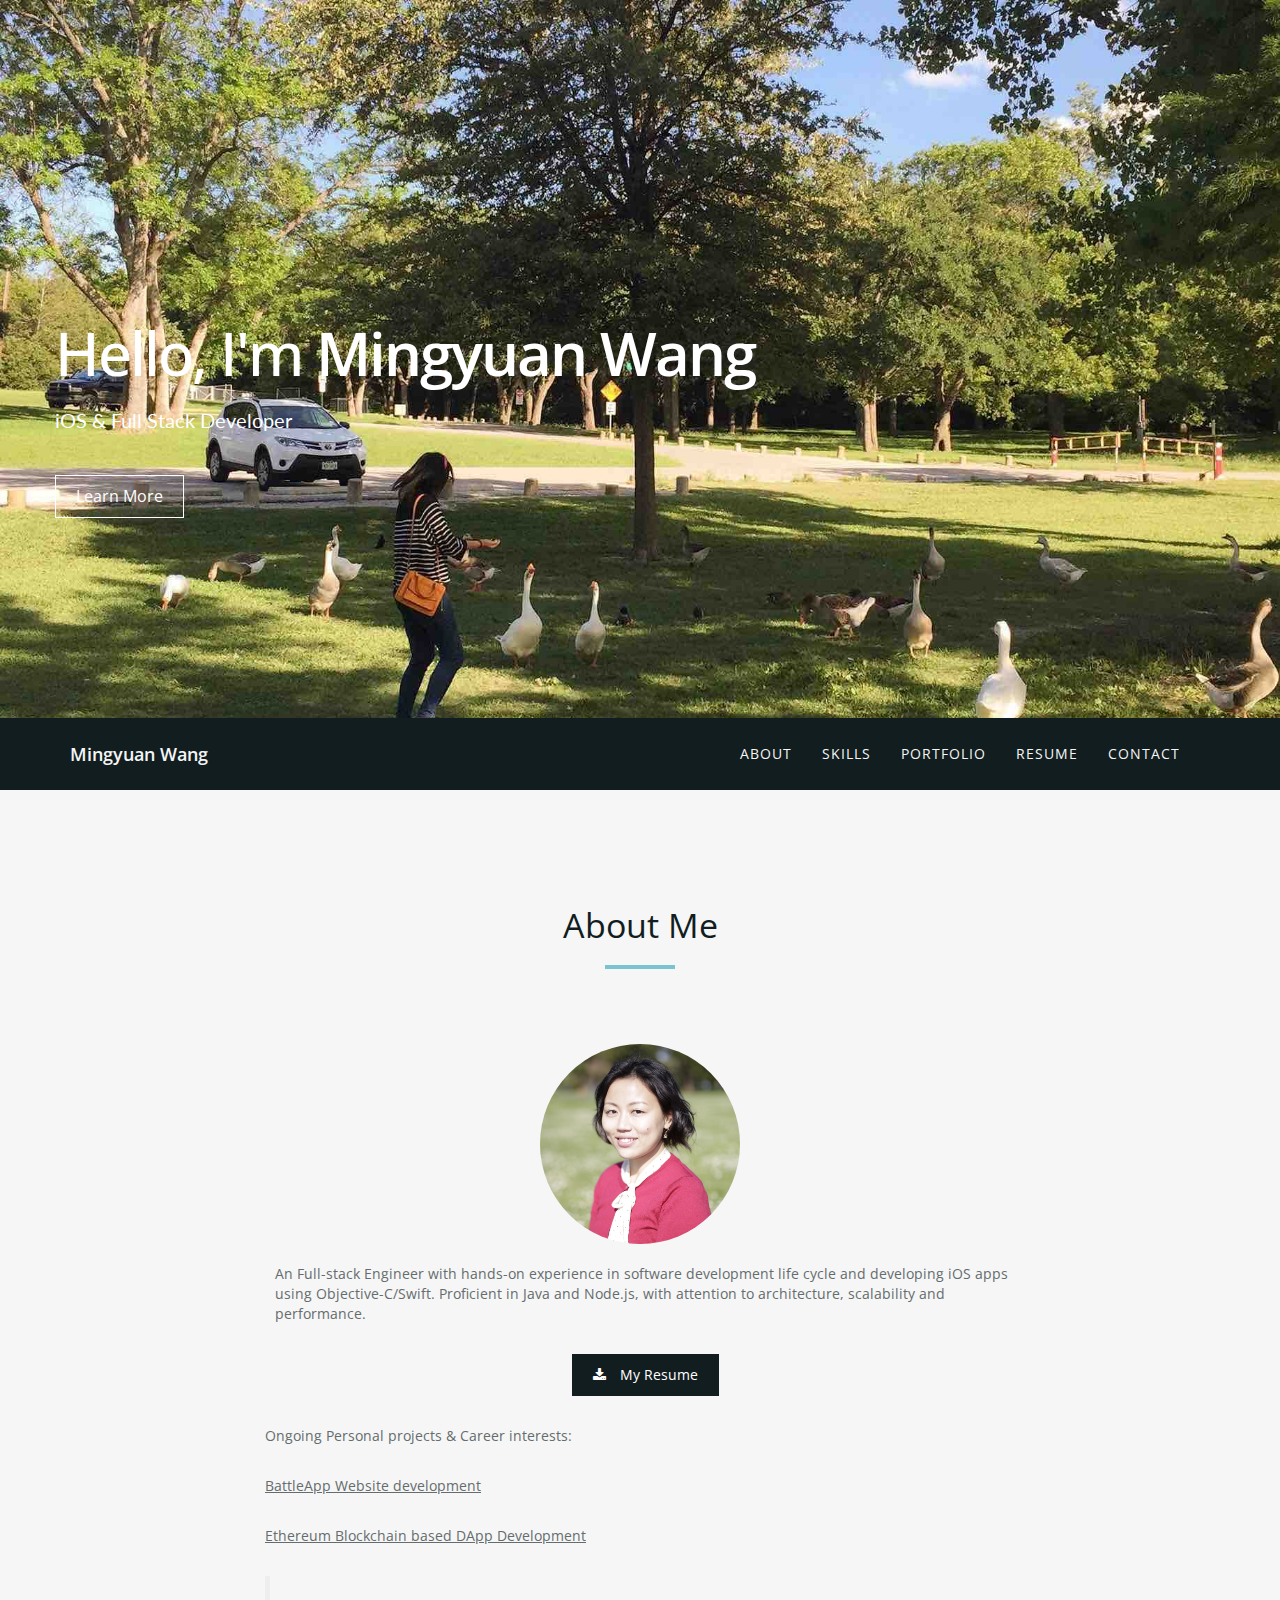
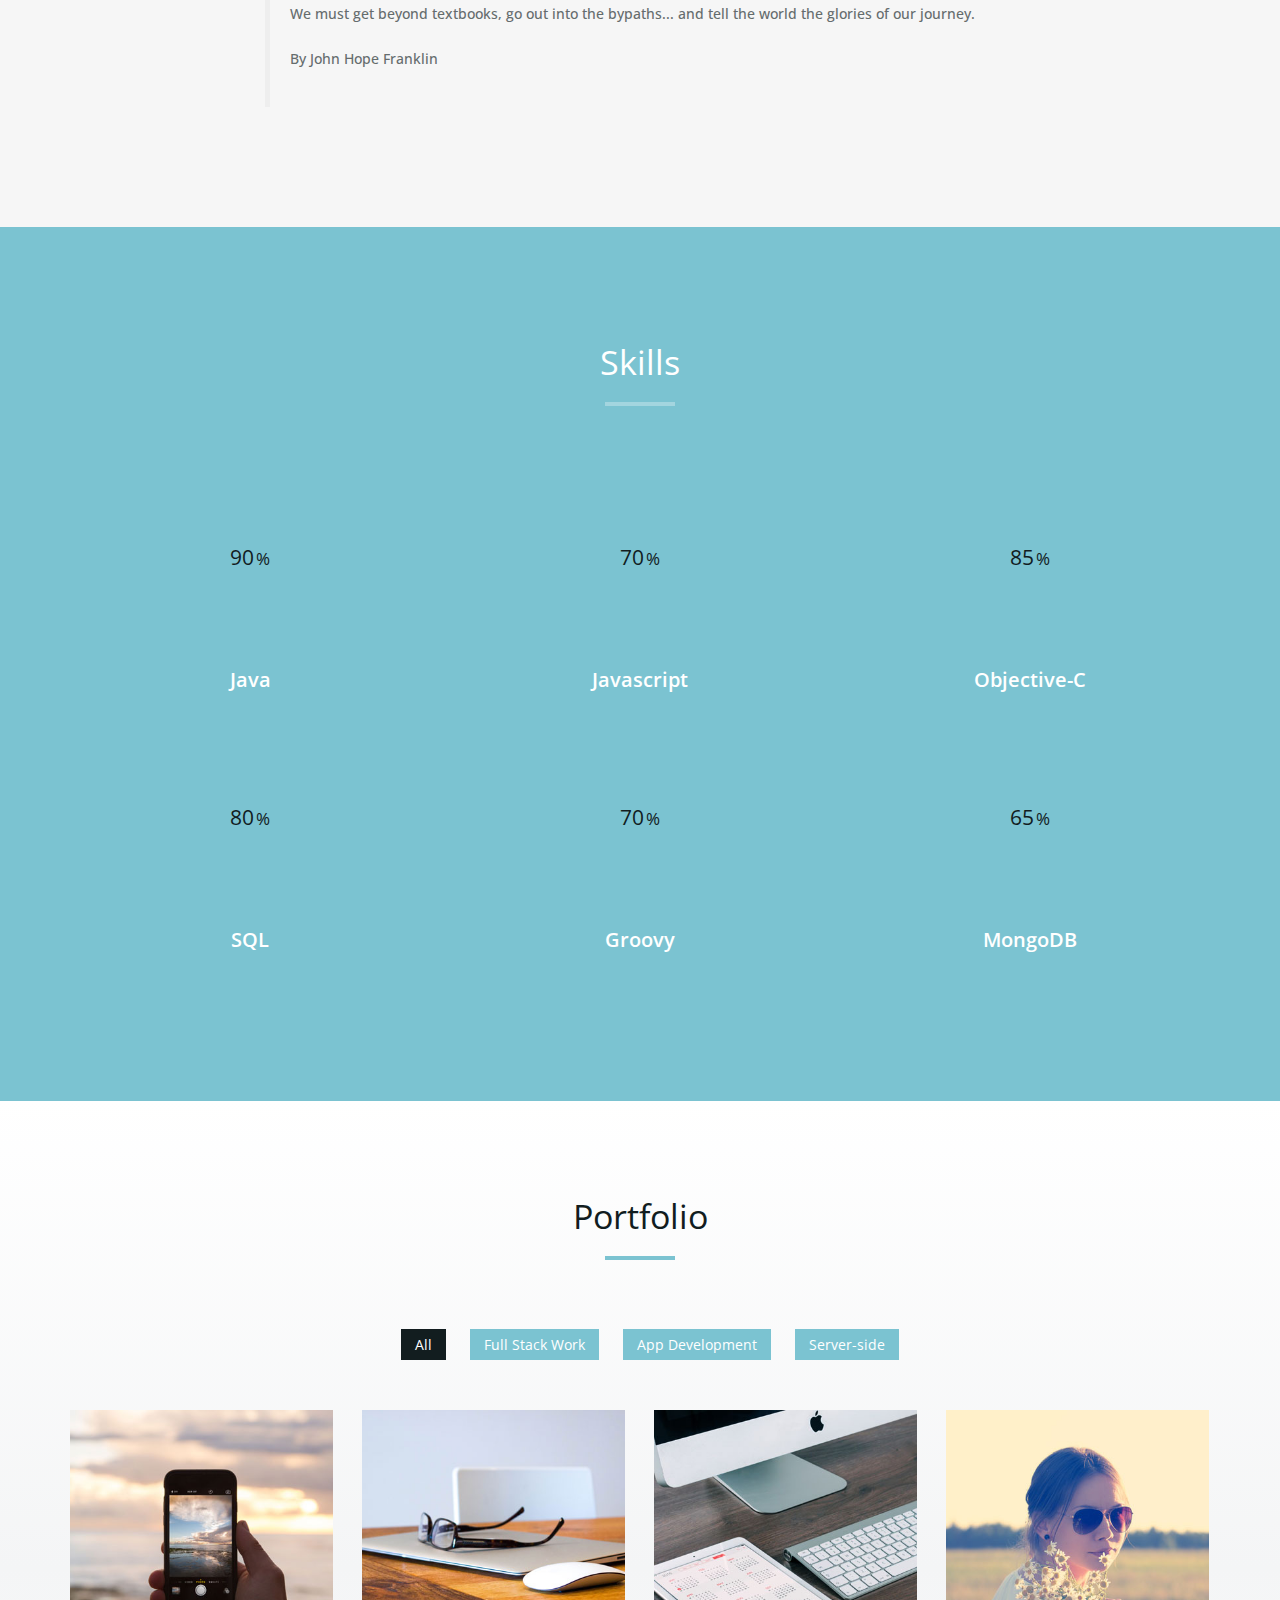
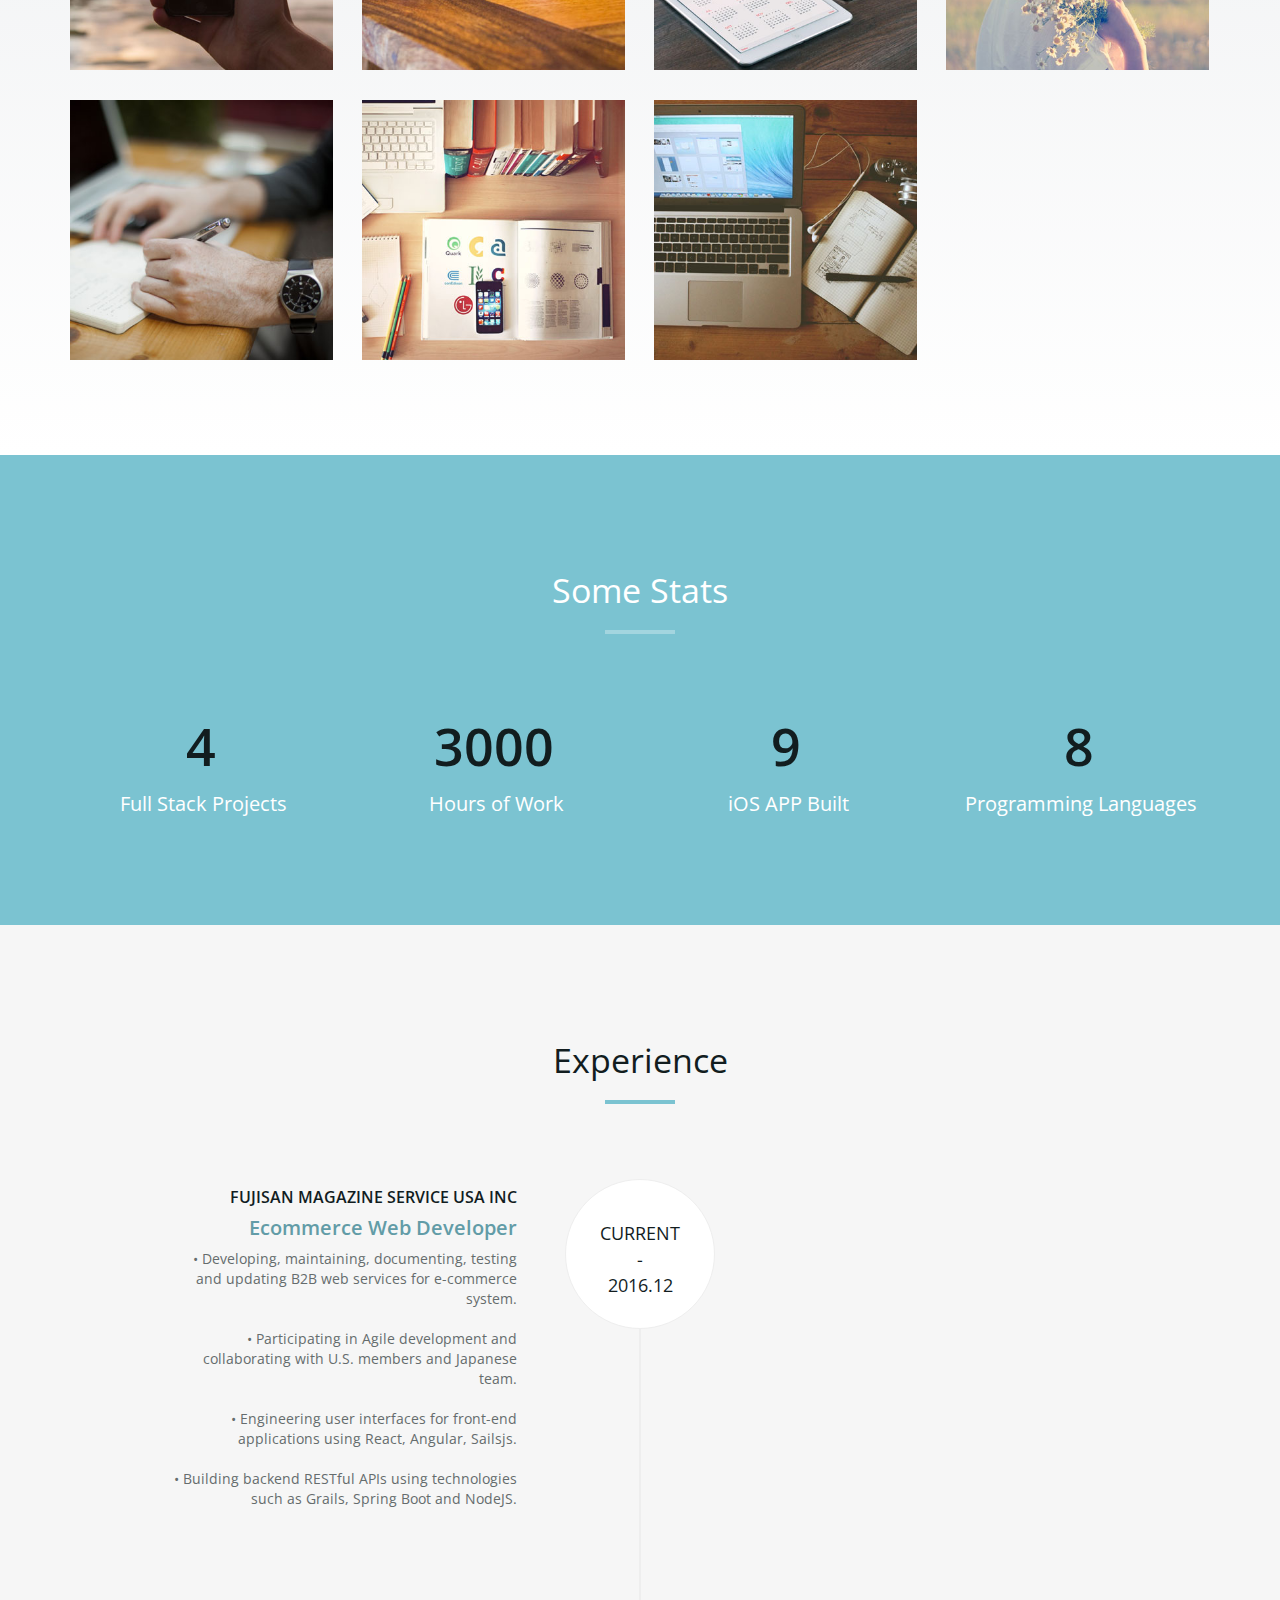
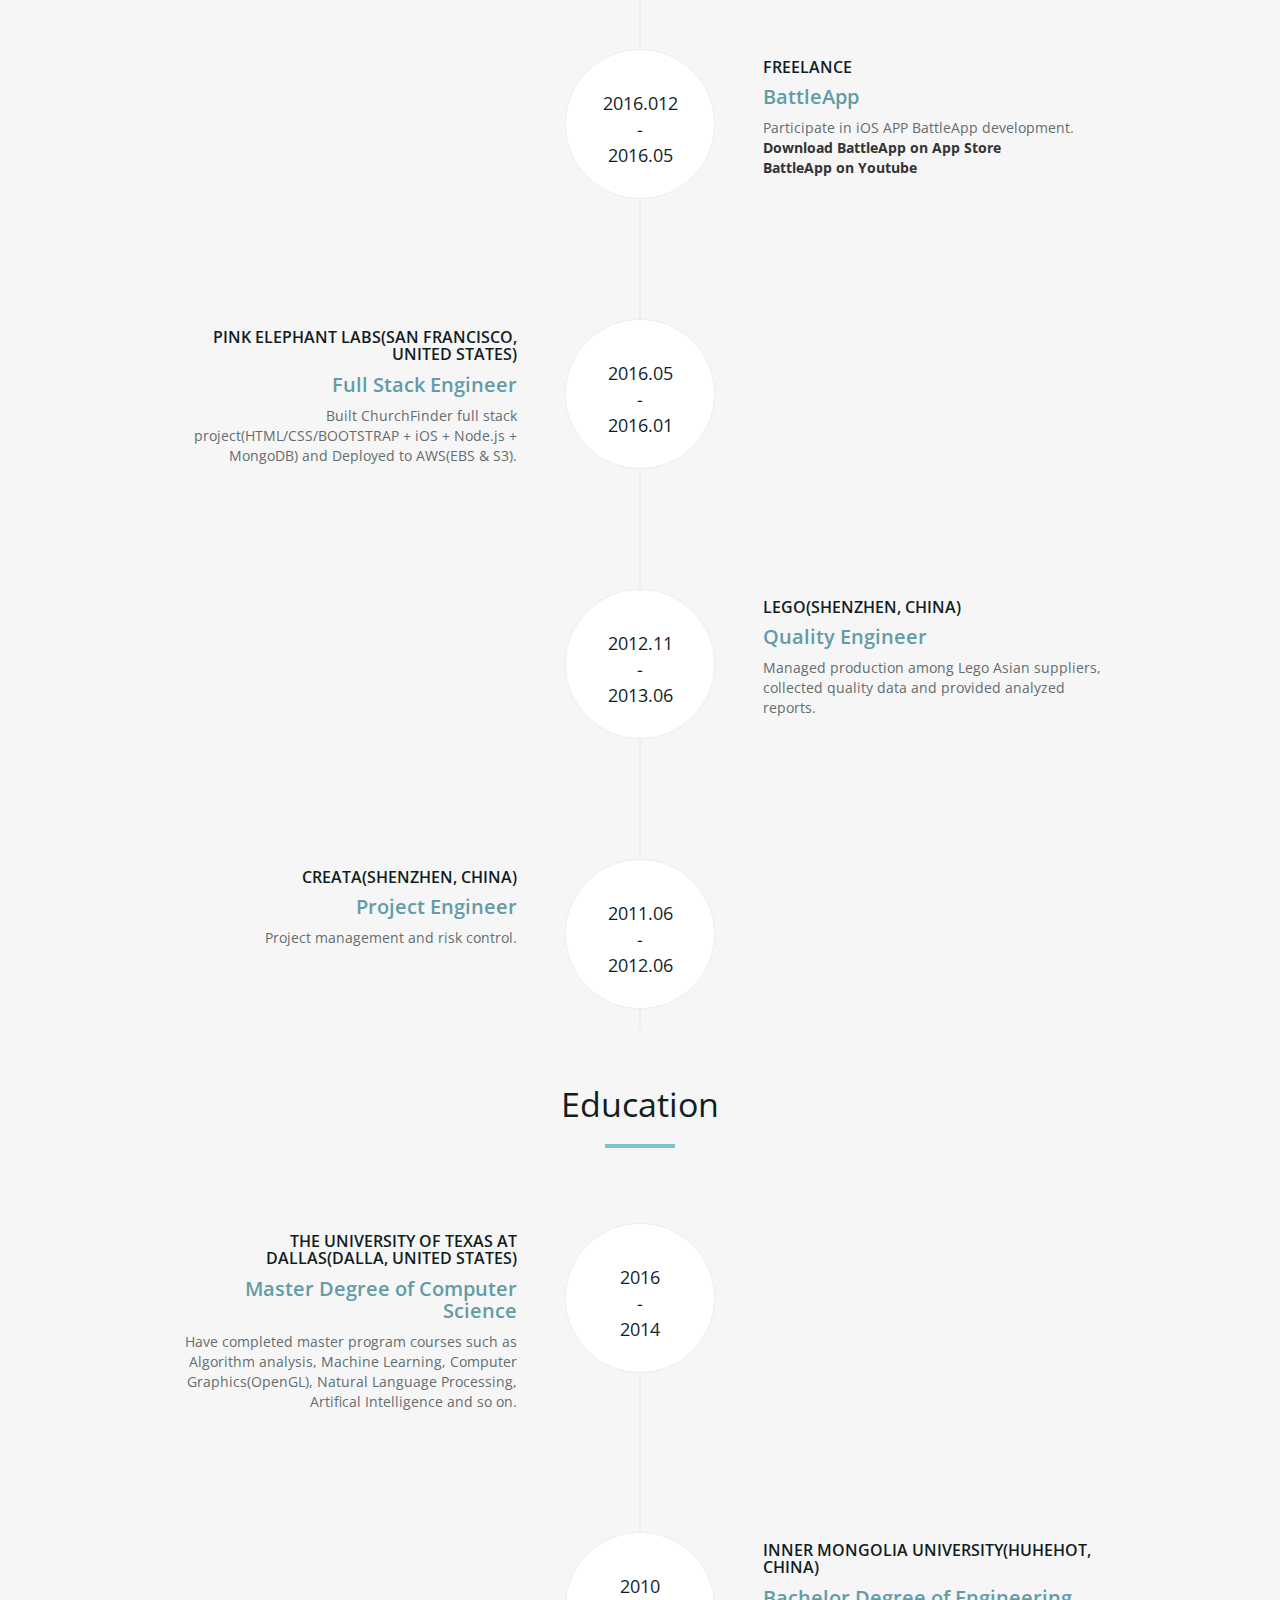
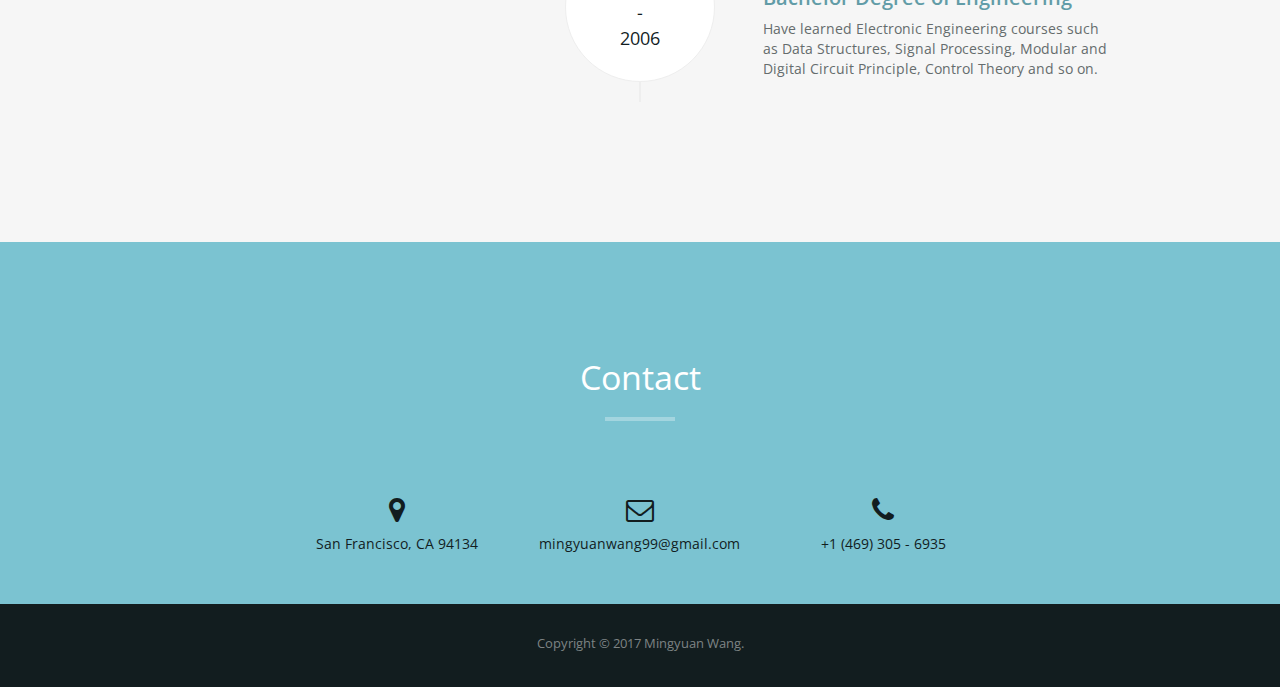
<file: index.html>
<!DOCTYPE html>
<html lang="en">
<head>
<meta charset="utf-8">
<meta name="viewport" content="width=device-width, initial-scale=1">
<title>Mingyuan - iOS & Full Stack Developer</title>
<meta name="description" content="Mingyuan's Portfolio">
<meta name="author" content="Mingyuan">

<!--======== Favicons ========================================== -->
<link rel="shortcut icon" href="img/favicon.ico" type="image/x-icon">
<link rel="apple-touch-icon" href="img/apple-touch-icon.png">
<link rel="apple-touch-icon" sizes="72x72" href="img/apple-touch-icon-72x72.png">
<link rel="apple-touch-icon" sizes="114x114" href="img/apple-touch-icon-114x114.png">

<!-- Bootstrap -->
<link rel="stylesheet" type="text/css"  href="css/bootstrap.css">
<link rel="stylesheet" type="text/css" href="fonts/font-awesome/css/font-awesome.css">

<!-- Stylesheet
    ================================================== -->
<link rel="stylesheet" type="text/css"  href="css/style.css">
<link rel="stylesheet" type="text/css" href="css/prettyPhoto.css">
<link href='http://fonts.googleapis.com/css?family=Lato:400,700,900,300' rel='stylesheet' type='text/css'>
<link href='http://fonts.googleapis.com/css?family=Open+Sans:400,700,800,600,300' rel='stylesheet' type='text/css'>

<!-- HTML5 shim and Respond.js for IE8 support of HTML5 elements and media queries -->
<!-- WARNING: Respond.js doesn't work if you view the page via file:// -->
<!--[if lt IE 9]>
      <script src="https://oss.maxcdn.com/html5shiv/3.7.2/html5shiv.min.js"></script>
      <script src="https://oss.maxcdn.com/respond/1.4.2/respond.min.js"></script>
    <![endif]-->
</head>
<body id="page-top" data-spy="scroll" data-target=".navbar-fixed-top">

<!-- Header -->
<header id="header">
  <div class="intro">
    <div class="container">
      <div class="row">
        <div class="intro-text">
          <h1>Hello, I'm <span class="name">Mingyuan Wang</span></h1>
          <p>iOS & Full Stack Developer</p>
          <a href="#about" class="btn btn-default btn-lg page-scroll">Learn More</a> </div>
      </div>
    </div>
  </div>
</header>
<!-- Navigation -->
<div id="nav">
  <nav class="navbar navbar-custom">
    <div class="container">
      <div class="navbar-header">
        <button type="button" class="navbar-toggle" data-toggle="collapse" data-target=".navbar-main-collapse"> <i class="fa fa-bars"></i> </button>
        <a class="navbar-brand page-scroll" href="#page-top">Mingyuan Wang</a> </div>

      <!-- Collect the nav links, forms, and other content for toggling -->
      <div class="collapse navbar-collapse navbar-right navbar-main-collapse">
        <ul class="nav navbar-nav">
          <!-- Hidden li included to remove active class from about link when scrolled up past about section -->
          <li class="hidden"> <a href="#page-top"></a> </li>
          <li> <a class="page-scroll" href="#about">About</a> </li>
          <li> <a class="page-scroll" href="#skills">Skills</a> </li>
          <li> <a class="page-scroll" href="#portfolio">Portfolio</a> </li>
          <li> <a class="page-scroll" href="#resume">Resume</a> </li>
          <li> <a class="page-scroll" href="#contact">Contact</a> </li>
        </ul>
      </div>
    </div>
  </nav>
</div>
<!-- About Section -->
<div id="about">
  <div class="container">
    <div class="section-title text-center center">
      <h2>About Me</h2>
      <hr>
    </div>
    <div class="row">
      <div class="col-md-12 text-center"><img src="img/about.jpg" class="img-responsive"></div>
      <div class="col-md-8 col-md-offset-2">
        <div class="about-text">
          <p>An Full-stack Engineer with hands-on experience in software development life cycle and developing iOS apps using Objective-C/Swift. Proficient in Java and Node.js, with attention to architecture, scalability and performance.</p>
          <p class="text-center"><a class="btn btn-primary" href="https://drive.google.com/open?id=0ByMuVuYF4-NAeTRWRHB1cnNKWk0"><i class="fa fa-download"></i> My Resume</a></p>
        </div>
        <div>
          <p>Ongoing Personal projects & Career interests:</p>
          <p><u>BattleApp Website development</u></p>
          <p><u>Ethereum Blockchain based DApp Development</u></p>
        </div>
        <div>
          <blockquote class="blockquote">
            <p class="h5">We must get beyond textbooks, go out into the bypaths... and tell the world the glories of our journey. </p><p class="h5">By John Hope Franklin</p>
          </blockquote>
        </div>
      </div>
    </div>
  </div>
</div>
<!-- Skills Section -->
<div id="skills" class="text-center">
  <div class="container">
    <div class="section-title center">
      <h2>Skills</h2>
      <hr>
    </div>
    <div class="row">
      <div class="col-md-4 col-sm-6 skill"> <span class="chart" data-percent="90"> <span class="percent">90</span> </span>
        <h4>Java</h4>
      </div>
      <div class="col-md-4 col-sm-6 skill"> <span class="chart" data-percent="80"> <span class="percent">70</span> </span>
        <h4>Javascript</h4>
      </div>
      <div class="col-md-4 col-sm-6 skill"> <span class="chart" data-percent="85"> <span class="percent">85</span> </span>
        <h4>Objective-C</h4>
      </div>
      <div class="col-md-4 col-sm-6 skill"> <span class="chart" data-percent="80"> <span class="percent">80</span> </span>
        <h4>SQL</h4>
      </div>
      <div class="col-md-4 col-sm-6 skill"> <span class="chart" data-percent="70"> <span class="percent">70</span> </span>
        <h4>Groovy</h4>
      </div>
      <div class="col-md-4 col-sm-6 skill"> <span class="chart" data-percent="65"> <span class="percent">65</span> </span>
        <h4>MongoDB</h4>
      </div>
    </div>
  </div>
</div>
<!-- Portfolio Section -->
<div id="portfolio">
  <div class="container">
    <div class="section-title text-center center">
      <h2>Portfolio</h2>
      <hr>
    </div>
    <div class="categories">
      <ul class="cat">
        <li>
          <ol class="type">
            <li><a href="#" data-filter="*" class="active">All</a></li>
            <li><a href="#" data-filter=".full">Full Stack Work</a></li>
            <li><a href="#" data-filter=".app">App Development</a></li>
            <li><a href="#" data-filter=".server">Server-side</a></li>
          </ol>
        </li>
      </ul>
      <div class="clearfix"></div>
    </div>
    <div class="row">
      <div class="portfolio-items">
        <div class="col-sm-6 col-md-3 col-lg-3 full">
          <div class="portfolio-item">
            <div class="hover-bg"> <a href="projects/MeetCMB.html" title="MeetCMB">
              <div class="hover-text">
                <h4>Meet CMB team</h4>
                <small>App Development, Full Stack Work</small> </div>
              <img src="img/portfolio/01-small.jpg" class="img-responsive" alt="ChurchFinder & ChurchServer"> </a> </div>
          </div>
        </div>
        <div class="col-sm-6 col-md-3 col-lg-3 app">
          <div class="portfolio-item">
            <div class="hover-bg"> <a href="img/portfolio/02-large.jpg" title="Project description">
              <div class="hover-text">
                <h4>PhotoBombers</h4>
                <small>App Development</small> </div>
              <img src="img/portfolio/02-small.jpg" class="img-responsive" alt="PhotoBombers"> </a> </div>
          </div>
        </div>
        <div class="col-sm-6 col-md-3 col-lg-3 full">
          <div class="portfolio-item">
            <div class="hover-bg"> <a href="img/portfolio/03-large.jpg" title="Project description">
              <div class="hover-text">
                <h4>SearchWord</h4>
                <small>Full Stack Work</small> </div>
              <img src="img/portfolio/03-small.jpg" class="img-responsive" alt="SearchWord"> </a> </div>
          </div>
        </div>
        <div class="col-sm-6 col-md-3 col-lg-3 full">
          <div class="portfolio-item">
            <div class="hover-bg"> <a href="img/portfolio/04-large.jpg" title="Project description">
              <div class="hover-text">
                <h4>BattleApp</h4>
                <small>iOS APP BattleApp</small>
              </div>
              <img src="img/portfolio/04-small.jpg" class="img-responsive" alt="MillerMeteor"> </a> </div>
          </div>
        </div>
        <div class="col-sm-6 col-md-3 col-lg-3 app">
          <div class="portfolio-item">
            <div class="hover-bg">
              <a href="img/portfolio/05-large.jpg" title="Project description">
              <div class="hover-text">
                <h4>MyLocations</h4>
                <small>App Development</small> </div>
              <img src="img/portfolio/05-small.jpg" class="img-responsive" alt="MyLocations"> </a> </div>
          </div>
        </div>
        <div class="col-sm-6 col-md-3 col-lg-3 full">
          <div class="portfolio-item">
            <div class="hover-bg"> <a href="img/portfolio/06-large.jpg" title="Project description">
              <div class="hover-text">
                <h4>UTDLibrary</h4>
                <small>Full Stack Work</small> </div>
              <img src="img/portfolio/06-small.jpg" class="img-responsive" alt="Project Title"> </a> </div>
          </div>
        </div>
        <div class="col-sm-6 col-md-3 col-lg-3 server">
          <div class="portfolio-item">
            <div class="hover-bg"> <a href="img/portfolio/08-large.jpg" title="Project description">
              <div class="hover-text">
                <h4>EventPhotography</h4>
                <small>Server-side</small> </div>
              <img src="img/portfolio/08-small.jpg" class="img-responsive" alt="EventPhotography"> </a> </div>
          </div>
        </div>
      </div>
    </div>
  </div>
</div>
<!-- Achievements Section -->
<div id="achievements" class="text-center">
  <div class="container">
    <div class="section-title center">
      <h2>Some Stats</h2>
      <hr>
    </div>
    <div class="row">
      <div class="col-md-3 col-sm-3 wow fadeInDown" data-wow-delay="200ms">
        <div class="achievement-box"> <span class="count">4</span>
          <h4>Full Stack Projects</h4>
        </div>
      </div>
      <div class="col-md-3 col-sm-3 wow fadeInDown" data-wow-delay="400ms">
        <div class="achievement-box"> <span class="count">3000</span>
          <h4>Hours of Work</h4>
        </div>
      </div>
      <div class="col-md-3 col-sm-3 wow fadeInDown" data-wow-delay="600ms">
        <div class="achievement-box"> <span class="count">9</span>
          <h4>iOS APP Built</h4>
        </div>
      </div>
      <div class="col-md-3 col-sm-3 wow fadeInDown" data-wow-delay="800ms">
        <div class="achievement-box"> <span class="count">8</span>
          <h4>Programming Languages</h4>
        </div>
      </div>
    </div>
  </div>
</div>
<!-- Resume Section -->
<div id="resume" class="text-center">
  <div class="container">
    <div class="section-title center">
      <h2>Experience</h2>
      <hr>
    </div>
    <div class="row">
      <div class="col-lg-12">
        <ul class="timeline">
          <li>
            <div class="timeline-image">
              <h4>Current <br>
                - <br>
                2016.12 </h4>
            </div>
            <div class="timeline-panel">
              <div class="timeline-heading">
                <h4>Fujisan Magazine Service USA Inc</h4>
                <h4 class="subheading">Ecommerce Web Developer</h4>
              </div>
              <div class="timeline-body">
                <p>• Developing, maintaining, documenting, testing and updating B2B web services for e-commerce system.</p><br/>
                <p>• Participating in Agile development and collaborating with U.S. members and Japanese team.</p><br/>
                <p>• Engineering user interfaces for front-end applications using React, Angular, Sailsjs.</p><br/>
                <p>• Building backend RESTful APIs using technologies such as Grails, Spring Boot and NodeJS.</p><br/>
              </div>
            </div>
          </li>
          <li class="timeline-inverted">
            <div class="timeline-image">
              <h4>2016.012 <br>
                - <br>
                2016.05 </h4>
            </div>
            <div class="timeline-panel">
              <div class="timeline-heading">
                <h4>Freelance</h4>
                <h4 class="subheading">BattleApp</h4>
              </div>
              <div class="timeline-body">
                <p>Participate in iOS APP BattleApp development.</p>

                <strong><a href=https://itunes.apple.com/us/app/battle-app/id1116510326?mt=8>Download BattleApp on App Store</a></strong><br/>
                <strong><a href=https://www.youtube.com/watch?v=LYPjHQcHFDA>BattleApp on Youtube</a></strong><br/>
              </div>
            </div>
          </li>
          <li>
            <div class="timeline-image">
              <h4>2016.05 <br>
                - <br>
                2016.01 </h4>
            </div>
            <div class="timeline-panel">
              <div class="timeline-heading">
                <h4>Pink Elephant Labs(San Francisco, United States)</h4>
                <h4 class="subheading">Full Stack Engineer</h4>
              </div>
              <div class="timeline-body">
                <p>Built ChurchFinder full stack project(HTML/CSS/BOOTSTRAP + iOS + Node.js + MongoDB) and Deployed to AWS(EBS & S3).</p>
              </div>
            </div>
          </li>
          <li class="timeline-inverted">
            <div class="timeline-image">
              <h4>2012.11 <br>
                - <br>
                2013.06 </h4>
            </div>
            <div class="timeline-panel">
              <div class="timeline-heading">
                <h4>Lego(Shenzhen, China)</h4>
                <h4 class="subheading">Quality Engineer</h4>
              </div>
              <div class="timeline-body">
                <p>Managed production among Lego Asian suppliers, collected quality data and provided analyzed reports.</p>
              </div>
            </div>
          </li>
          <li>
            <div class="timeline-image">
              <h4>2011.06 <br>
                - <br>
                2012.06 </h4>
            </div>
            <div class="timeline-panel">
              <div class="timeline-heading">
                <h4>Creata(Shenzhen, China)</h4>
                <h4 class="subheading">Project Engineer</h4>
              </div>
              <div class="timeline-body">
                <p>Project management and risk control.</p>
              </div>
            </div>
          </li>
        </ul>
      </div>
    </div>
  </div>
  <div class="container">
    <div class="section-title center">
      <h2>Education</h2>
      <hr>
    </div>
    <div class="row">
      <div class="col-lg-12">
        <ul class="timeline">
          <!-- Education Section-->
          <li>
            <div class="timeline-image">
              <h4>2016 <br>
                - <br>
                2014 </h4>
            </div>
            <div class="timeline-panel">
              <div class="timeline-heading">
                <h4>The University Of Texas at Dallas(Dalla, United States)</h4>
                <h4 class="subheading">Master Degree of Computer Science</h4>
              </div>
              <div class="timeline-body">
                <p>Have completed master program courses such as Algorithm analysis, Machine Learning, Computer Graphics(OpenGL), Natural Language Processing, Artifical Intelligence and so on.</p>
              </div>
            </div>
          </li>
          <li class="timeline-inverted">
            <div class="timeline-image">
              <h4>2010 <br>
                - <br>
                2006 </h4>
            </div>
            <div class="timeline-panel">
              <div class="timeline-heading">
                <h4>Inner Mongolia University(Huhehot, China)</h4>
                <h4 class="subheading">Bachelor Degree of Engineering</h4>
              </div>
              <div class="timeline-body">
                <p>Have learned Electronic Engineering courses such as Data Structures, Signal Processing, Modular and Digital Circuit Principle, Control Theory and so on.</p>
              </div>
            </div>
          </li>
        </ul>
      </div>
    </div>
  </div>
</div>

<!-- Contact Section -->
<div id="contact" class="text-center">
  <div class="container">
    <div class="section-title center">
      <h2>Contact</h2>
      <hr>
    </div>
    <div class="col-md-8 col-md-offset-2">
      <div class="col-md-4"> <i class="fa fa-map-marker fa-2x"></i>
        <p>San Francisco, CA 94134</p>
      </div>
      <div class="col-md-4"> <i class="fa fa-envelope-o fa-2x"></i>
        <p>mingyuanwang99@gmail.com</p>
      </div>
      <div class="col-md-4"> <i class="fa fa-phone fa-2x"></i>
        <p> +1 (469) 305 - 6935</p>
      </div>
    </div>
  </div>
</div>
<div id="footer">
  <div class="container text-center">
    <div class="fnav">
      <p>Copyright &copy; 2017 Mingyuan Wang.</p>
    </div>
  </div>
</div>
<script type="text/javascript" src="js/jquery.1.11.1.js"></script>
<script type="text/javascript" src="js/bootstrap.js"></script>
<script type="text/javascript" src="js/SmoothScroll.js"></script>
<script type="text/javascript" src="js/easypiechart.js"></script>
<script type="text/javascript" src="js/jquery.prettyPhoto.js"></script>
<script type="text/javascript" src="js/jquery.isotope.js"></script>
<script type="text/javascript" src="js/jquery.counterup.js"></script>
<script type="text/javascript" src="js/waypoints.js"></script>
<script type="text/javascript" src="js/jqBootstrapValidation.js"></script>
<script type="text/javascript" src="js/main.js"></script>
</body>
</html>
</file>
<file: css/style.css>
body, html {
	font-family: 'Open Sans', sans-serif;
	text-rendering: optimizeLegibility !important;
	-webkit-font-smoothing: antialiased !important;
	color: #656c6d;
	width: 100% !important;
	height: 100% !important;
}
h1 {
	font-weight: 700;
}
h1 strong {
	font-weight: 900;
}
h2 {
	line-height: 20px;
	margin: 0;
	color: #121d1f;
	font-weight: 400;
	margin-bottom: 30px;
	font-size: 34px;
}
h3, h4 {
	color: #121d1f;
	font-size: 20px;
	font-weight: 600;
}
h5 {
	text-transform: uppercase;
	font-weight: 700;
	line-height: 20px;
}
p.intro {
	font-size: 16px;
	margin: 12px 0 0;
	line-height: 24px;
	font-family: 'Open Sans', sans-serif;
}
a {
	color: #333;
}
a:hover, a:focus {
	text-decoration: none;
	color: #7bc3d1;
}
ul, ol {
	list-style: none;
}
.clearfix:after {
	visibility: hidden;
	display: block;
	font-size: 0;
	content: " ";
	clear: both;
	height: 0;
}
.clearfix {
	display: inline-block;
}
* html .clearfix {
	height: 1%;
}
.clearfix {
	display: block;
}
ul, ol {
	padding: 0;
	webkit-padding: 0;
	moz-padding: 0;
}
hr {
	height: 4px;
	width: 70px;
	text-align: center;
	position: relative;
	background: #7bc3d1;
	margin: 0 auto;
	margin-bottom: 30px;
	border: 0;
}
/* Navigation */
#nav {
	z-index: 9999;
}
#nav.affix {
	position: fixed;
	top: 0;
	width: 100%
}
.navbar-custom {
	margin-bottom: 0;
	background-color: #121d1f;
	border-radius: 0px;
	padding: 10px 0;
}
.navbar-custom .navbar-brand {
	font-weight: 600;
}
.navbar-custom .navbar-brand:focus {
	outline: 0;
}
.navbar-custom .navbar-brand .navbar-toggle {
	padding: 4px 6px;
	font-size: 16px;
	color: #fff;
}
.navbar-custom .navbar-brand .navbar-toggle:focus, .navbar-custom .navbar-brand .navbar-toggle:active {
	outline: 0;
}
.navbar-custom a {
	color: #f4f5f6;
}
.navbar-custom .nav li a {
	text-transform: uppercase;
	letter-spacing: 1px;
	-webkit-transition: background .3s ease-in-out;
	-moz-transition: background .3s ease-in-out;
	transition: background .3s ease-in-out;
}
.navbar-custom .nav li a:hover {
	outline: 0;
	color: #7bc3d1;
	background-color: transparent;
}
.navbar-custom .nav li a:focus, .navbar-custom .nav li a:active {
	outline: 0;
	background-color: transparent;
	color: #7bc3d1;
}
.navbar-custom .nav li.active {
	outline: 0;
}
.navbar-custom .nav li.active a {
	background-color: rgba(255,255,255,.3);
}
.navbar-custom .nav li.active a:hover {
	color: #fff;
}
.btn-default {
	color: #fff;
	background-color: transparent;
	border-color: #fff;
	padding: 10px 20px;
	margin: 0;
	font-size: 16px;
	border-radius: 0;
}
.btn-default:hover, .btn-default:focus, .btn-default.focus, .btn-default:active, .btn-default.active {
	color: #fff;
	background-color: #121d1f;
	border-color: #121d1f;
}
.btn-primary {
	color: #fff;
	background-color: #121d1f;
	padding: 10px 20px;
	border-color: #121d1f;
	border-radius: 0;
}
.btn-primary:hover, .btn-primary:focus, .btn-primary.focus, .btn-primary:active, .btn-primary.active {
	color: #fff;
	background-color: #7bc3d1;
	border-color: #7bc3d1;
}
.btn-primary i.fa {
	margin-right: 10px;
}
/* Home Section */
.intro {
	display: table;
	width: 100%;
	height: auto;
	padding: 100px 0;
	text-align: center;
	color: #fff;
	background: url('../img/intro-bg.jpg') no-repeat center top;
	background-color: #7bc3d1;
	-webkit-background-size: cover;
	-moz-background-size: cover;
	background-size: cover;
	-o-background-size: cover;
}
.section-title.center {
	padding: 25px 0 45px 0;
}
/* About Section */
#about {
	padding: 100px 0;
	background: #f6f6f6;
}
#about .about-text {
	margin-left: 10px;
}
#about img {
	border-radius: 50%;
	width: 200px;
	height: 200px;
	display: inline-block;
}
#about p {
	margin-top: 20px;
	margin-bottom: 30px;
}
/* Skills Section */
#skills {
	padding: 100px 0;
	background: #7bc3d1;
}
#skills h2 {
	color: #fff;
}
#skills hr {
	background: rgba(255,255,255,0.3);
}
#skills .skill {
	margin-bottom: 40px;
	text-align: center;
	padding: 0px;
}
#skills .skill h4 {
	font-weight: 600;
	color: #fff;
}
.chart {
	position: relative;
	display: inline-block;
	width: 152px;
	height: 152px;
	margin-bottom: 26px;
	text-align: center;
}
.chart canvas {
	position: absolute;
	top: 0;
	left: 0;
}
.percent {
	display: inline-block;
	font-size: 21px;
	color: #121d1f;
	line-height: 152px;
	z-index: 2;
}
.percent:after {
	content: '%';
	margin-left: 0.1em;
	font-size: .8em;
}
/* Portfolio Section */
#portfolio {
	padding: 80px 0;
	background: #ffffff; /* Old browsers */
	background: -moz-linear-gradient(top, #ffffff 0%, #f4f5f6 49%, #ffffff 100%); /* FF3.6+ */
	background: -webkit-gradient(linear, left top, left bottom, color-stop(0%, #ffffff), color-stop(49%, #f4f5f6), color-stop(100%, #ffffff)); /* Chrome,Safari4+ */
	background: -webkit-linear-gradient(top, #ffffff 0%, #f4f5f6 49%, #ffffff 100%); /* Chrome10+,Safari5.1+ */
	background: -o-linear-gradient(top, #ffffff 0%, #f4f5f6 49%, #ffffff 100%); /* Opera 11.10+ */
	background: -ms-linear-gradient(top, #ffffff 0%, #f4f5f6 49%, #ffffff 100%); /* IE10+ */
	background: linear-gradient(to bottom, #ffffff 0%, #f4f5f6 49%, #ffffff 100%); /* W3C */
filter: progid:DXImageTransform.Microsoft.gradient( startColorstr='#ffffff', endColorstr='#ffffff', GradientType=0 ); /* IE6-9 */
}
.categories {
	padding-bottom: 30px;
	text-align: center;
}
ul.cat li {
	display: inline-block;
}
ol.type li {
	display: inline-block;
	margin-left: 20px;
}
ol.type li a {
	background: #7bc3d1;
	color: #fff;
	padding: 6px 14px;
}
ol.type li a.active {
	background: #121d1f;
	color: #fff;
}
ol.type li a:hover {
	background: #121d1f;
	color: #fff;
}
.isotope-item {
	z-index: 2
}
.isotope-hidden.isotope-item {
	z-index: 1
}
.isotope, .isotope .isotope-item {
	/* change duration value to whatever you like */
	-webkit-transition-duration: 0.8s;
	-moz-transition-duration: 0.8s;
	transition-duration: 0.8s;
}
.isotope-item {
	margin-right: -1px;
	-webkit-backface-visibility: hidden;
	backface-visibility: hidden;
}
.isotope {
	-webkit-backface-visibility: hidden;
	backface-visibility: hidden;
	-webkit-transition-property: height, width;
	-moz-transition-property: height, width;
	transition-property: height, width;
}
.isotope .isotope-item {
	-webkit-backface-visibility: hidden;
	backface-visibility: hidden;
	-webkit-transition-property: -webkit-transform, opacity;
	-moz-transition-property: -moz-transform, opacity;
	transition-property: transform, opacity;
}
.portfolio-item {
	margin: 15px 0;
	-webkit-transition: all 0.5s ease-out;
	-moz-transition: all 0.5s ease-out;
	-ms-transition: all 0.5s ease-out;
	-o-transition: all 0.5s ease-out;
	transition: all 0.5s ease-out;
}
.portfolio-item:hover {
	-webkit-transform: scale(1.1);
	-moz-transform: scale(1.1);
	-ms-transform: scale(1.1);
	-o-transform: scale(1.1);
	transform: scale(1.1);
}
.portfolio-item .hover-bg {
	height: 260px;
	overflow: hidden;
	position: relative;
}
.hover-bg .hover-text {
	position: absolute;
	text-align: center;
	margin: 0 auto;
	color: #ffffff;
	background: rgba(0, 0, 0, 0.66);
	padding: 33% 0 0 0;
	height: 100%;
	width: 100%;
	opacity: 0;
	transition: all 0.5s;
}
.hover-bg .hover-text>h4 {
	opacity: 0;
	color: #fff;
	font-weight: 400;
	-webkit-transform: translateY(100%);
	transform: translateY(100%);
	transition: all 0.3s;
}
.hover-bg:hover .hover-text>h4 {
	opacity: 1;
	-webkit-backface-visibility: hidden;
	-webkit-transform: translateY(0);
	transform: translateY(0);
}
.hover-bg .hover-text>i {
	opacity: 0;
	-webkit-transform: translateY(0);
	transform: translateY(0);
	transition: all 0.3s;
}
.hover-bg:hover .hover-text>i {
	opacity: 1;
	-webkit-backface-visibility: hidden;
	-webkit-transform: translateY(100%);
	transform: translateY(100%);
}
.hover-bg:hover .hover-text {
	opacity: 1;
}
#portfolio i.fa {
	font-size: 20px;
	padding: 5px;
	color: #E87E04;
}
/* Achivements Section */
#achievements {
	padding: 100px 0;
	background: #7bc3d1;
}
#achievements h2 {
	color: #fff;
}
#achievements hr {
	background: rgba(255,255,255,0.3);
}
.achievement-box h4 {
	color: #fff;
	font-size: 20px;
	font-weight: 400;
	margin-left: 5px;
}
.achievement-box span.count {
	font-size: 52px;
	font-weight: 600;
	display: block;
	color: #121d1f;
	padding: 0;
	margin: 0;
}
/* Resume Section */
#resume {
	padding: 100px 0;
	background: #f6f6f6;
}
.timeline {
	position: relative;
	padding: 0;
	list-style: none;
}
.timeline:before {
	content: "";
	position: absolute;
	top: 0;
	bottom: 0;
	left: 40px;
	width: 2px;
	margin-left: -1.5px;
	background-color: #eee;
}
.timeline>li {
	position: relative;
	margin-bottom: 50px;
	min-height: 50px;
}
.timeline>li:before, .timeline>li:after {
	content: " ";
	display: table;
}
.timeline>li:after {
	clear: both;
}
.timeline>li .timeline-panel {
	float: right;
	position: relative;
	width: 100%;
	padding: 0 20px 0 100px;
	text-align: left;
}
.timeline>li .timeline-panel:before {
	right: auto;
	left: -15px;
	border-right-width: 15px;
	border-left-width: 0;
}
.timeline>li .timeline-panel:after {
	right: auto;
	left: -14px;
	border-right-width: 14px;
	border-left-width: 0;
}
.timeline>li .timeline-image {
	z-index: 100;
	position: absolute;
	left: 0;
	width: 70px;
	height: 70px;
	margin-left: 0;
	border: 1px solid #eee;
	border-radius: 100%;
	text-align: center;
	background: #fff;
}
.timeline>li .timeline-image h4 {
	margin-top: 20px;
	font-size: 14px;
	text-transform: uppercase;
}
.timeline>li.timeline-inverted>.timeline-panel {
	float: right;
	padding: 0 20px 0 100px;
	text-align: left;
}
.timeline>li.timeline-inverted>.timeline-panel:before {
	right: auto;
	left: -15px;
	border-right-width: 15px;
	border-left-width: 0;
}
.timeline>li.timeline-inverted>.timeline-panel:after {
	right: auto;
	left: -14px;
	border-right-width: 14px;
	border-left-width: 0;
}
.timeline>li:last-child {
	margin-bottom: 40px;
}
.timeline .timeline-heading h4 {
	margin-top: 0;
	text-transform: uppercase;
	font-size: 16px;
}
.timeline .timeline-heading h2 {
	margin-top: 30px;
}
.timeline .timeline-heading h4.subheading {
	text-transform: none;
	color: #629ca7;
	font-size: 20px;
}
.timeline .timeline-body>p, .timeline .timeline-body>ul {
	margin-bottom: 0;
}
/* Contact Section */
#contact {
	padding: 100px 0 40px 0;
	color: #121d1f;
	background: #7bc3d1;
}
#contact h2 {
	color: #fff;
}
#contact hr {
	background: rgba(255,255,255,0.3);
}
#contact h3 {
	padding-top: 20px;
	font-size: 20px;
	font-weight: 400;
	color: #fff;
}
#contact form {
	padding: 30px 0;
}
#contact i.fa {
	color: #121d1f;
	margin-bottom: 10px;
}
#contact .text-danger {
	color: #E87E04;
	text-align: left;
}
label {
	font-size: 12px;
	font-weight: 400;
	font-family: 'Open Sans', sans-serif;
	float: left;
}
#contact .form-control {
	display: block;
	width: 100%;
	padding: 6px 12px;
	font-size: 14px;
	line-height: 1.42857143;
	color: #2c3e50;
	background-color: rgba(255,255,255,0.8);
	background-image: none;
	border: 0;
	border-radius: 2px;
	-webkit-box-shadow: none;
	box-shadow: none;
	-webkit-transition: none;
	-o-transition: none;
	transition: none;
}
#contact .form-control:focus {
	border-color: inherit;
	outline: 0;
	-webkit-box-shadow: transparent;
	box-shadow: transparent;
}
.form-control::-webkit-input-placeholder {
color: #2c3e50;
}
.form-control:-moz-placeholder {
color: #2c3e50;
}
.form-control::-moz-placeholder {
color: #2c3e50;
}
.form-control:-ms-input-placeholder {
color: #2c3e50;
}
#contact .social {
	margin-top: 60px;
}
#contact .social ul li {
	display: inline-block;
	margin: 0 20px;
}
#contact .social i.fa {
	font-size: 30px;
	padding: 4px 5px;
	color: #fff;
	transition: all 0.5s;
}
#contact .social i.fa:hover {
	color: #121d1f;
}
#contact .btn {
	background-color: transparent;
	border: 1px solid #fff;
	border-radius: 0;
	padding: 10px 20px;
	color: #fff;
	margin-top: 15px;
}
#contact .btn:hover, #contact .btn:focus {
	background-color: #121d1f;
	border: 1px solid #121d1f;
}
.btn:active, .btn.active {
	background-image: none;
	outline: 0;
	-webkit-box-shadow: none;
	box-shadow: none;
}
a:focus, .btn:focus, .btn:active:focus, .btn.active:focus, .btn.focus, .btn:active.focus, .btn.active.focus {
	outline: none;
	outline-offset: none;
}
/* Footer Section*/
#footer {
	background: #121d1f;
	color: #7d8384;
	padding: 30px 0 25px 0;
}
#footer p {
	font-size: 13px;
}
#footer a {
	color: #a0a5a5;
}
#footer a:hover {
	color: #7bc3d1;
}

/* Media Queries */
@media(min-width:768px) {
.intro {
	height: 100%;
	padding: 0;
	text-align: left;
	color: #fff;
}
.intro H1 {
	font-size: 60px;
	font-weight: 500;
	letter-spacing: -2px;
}
.intro .name {
	font-weight: 600;
}
.intro .intro-text {
	max-width: 75%;
}
.intro .intro-text p {
	font-family: 'Lato', sans-serif;
	font-size: 20px;
	margin-bottom: 40px;
	margin-top: 20px;
}
section {
	padding: 120px 0;
}
header .intro-text {
	padding-top: 300px;
	padding-bottom: 200px;
}
.timeline:before {
	left: 50%;
}
.timeline>li {
	margin-bottom: 100px;
	min-height: 100px;
}
.timeline>li .timeline-panel {
	float: left;
	width: 41%;
	padding: 0 20px 20px 30px;
	text-align: right;
}
.timeline>li .timeline-image {
	left: 50%;
	width: 100px;
	height: 100px;
	margin-left: -50px;
}
.timeline>li .timeline-image h4 {
	margin-top: 16px;
	line-height: 18px;
	font-weight: 400;
}
.timeline>li.timeline-inverted>.timeline-panel {
	float: right;
	padding: 0 30px 20px 20px;
	text-align: left;
}
}

@media(min-width:992px) {
#here-me h1 {
	margin: 10px 0 0px;
}
.timeline>li {
	min-height: 150px;
}
.timeline>li .timeline-panel {
	padding: 0 20px 20px;
}
.timeline>li .timeline-image {
	width: 150px;
	height: 150px;
	margin-left: -75px;
}
.timeline>li .timeline-image h4 {
	margin-top: 30px;
	font-size: 18px;
	line-height: 26px;
}
.timeline>li.timeline-inverted>.timeline-panel {
	padding: 0 20px 20px;
}
}

@media(min-width:1200px) {
.timeline>li {
	min-height: 170px;
}
.timeline>li .timeline-panel {
	padding: 10px 20px 20px 100px;
}
.timeline>li .timeline-image {
	width: 150px;
	height: 150px;
	margin-left: -75px;
}
.timeline>li .timeline-image h4 {
	margin-top: 40px;
	font-weight: 400;
}
.timeline>li.timeline-inverted>.timeline-panel {
	padding: 10px 100px 20px 20px;
}
}
</file>
<file: css/prettyPhoto.css>
div.pp_default .pp_top,div.pp_default .pp_top .pp_middle,div.pp_default .pp_top .pp_left,div.pp_default .pp_top .pp_right,div.pp_default .pp_bottom,div.pp_default .pp_bottom .pp_left,div.pp_default .pp_bottom .pp_middle,div.pp_default .pp_bottom .pp_right{height:13px}
div.pp_default .pp_top .pp_left{background:url(../img/prettyPhoto/default/sprite.png) -78px -93px no-repeat}
div.pp_default .pp_top .pp_middle{background:url(../img/prettyPhoto/default/sprite_x.png) top left repeat-x}
div.pp_default .pp_top .pp_right{background:url(../img/prettyPhoto/default/sprite.png) -112px -93px no-repeat}
div.pp_default .pp_content .ppt{color:#f8f8f8}
div.pp_default .pp_content_container .pp_left{background:url(../img/prettyPhoto/default/sprite_y.png) -7px 0 repeat-y;padding-left:13px}
div.pp_default .pp_content_container .pp_right{background:url(../img/prettyPhoto/default/sprite_y.png) top right repeat-y;padding-right:13px}
div.pp_default .pp_next:hover{background:url(../img/prettyPhoto/default/sprite_next.png) center right no-repeat;cursor:pointer}
div.pp_default .pp_previous:hover{background:url(../img/prettyPhoto/default/sprite_prev.png) center left no-repeat;cursor:pointer}
div.pp_default .pp_expand{background:url(../img/prettyPhoto/default/sprite.png) 0 -29px no-repeat;cursor:pointer;width:28px;height:28px}
div.pp_default .pp_expand:hover{background:url(../img/prettyPhoto/default/sprite.png) 0 -56px no-repeat;cursor:pointer}
div.pp_default .pp_contract{background:url(../img/prettyPhoto/default/sprite.png) 0 -84px no-repeat;cursor:pointer;width:28px;height:28px}
div.pp_default .pp_contract:hover{background:url(../img/prettyPhoto/default/sprite.png) 0 -113px no-repeat;cursor:pointer}
div.pp_default .pp_close{width:30px;height:30px;background:url(../img/prettyPhoto/default/sprite.png) 2px 1px no-repeat;cursor:pointer}
div.pp_default .pp_gallery ul li a{background:url(../img/prettyPhoto/default/default_thumb.png) center center #f8f8f8;border:1px solid #aaa}
div.pp_default .pp_social{margin-top:7px}
div.pp_default .pp_gallery a.pp_arrow_previous,div.pp_default .pp_gallery a.pp_arrow_next{position:static;left:auto}
div.pp_default .pp_nav .pp_play,div.pp_default .pp_nav .pp_pause{background:url(../img/prettyPhoto/default/sprite.png) -51px 1px no-repeat;height:30px;width:30px}
div.pp_default .pp_nav .pp_pause{background-position:-51px -29px}
div.pp_default a.pp_arrow_previous,div.pp_default a.pp_arrow_next{background:url(../img/prettyPhoto/default/sprite.png) -31px -3px no-repeat;height:20px;width:20px;margin:4px 0 0}
div.pp_default a.pp_arrow_next{left:52px;background-position:-82px -3px}
div.pp_default .pp_content_container .pp_details{margin-top:5px}
div.pp_default .pp_nav{clear:none;height:30px;width:110px;position:relative}
div.pp_default .pp_nav .currentTextHolder{font-family:Georgia;font-style:italic;color:#999;font-size:11px;left:75px;line-height:25px;position:absolute;top:2px;margin:0;padding:0 0 0 10px}
div.pp_default .pp_close:hover,div.pp_default .pp_nav .pp_play:hover,div.pp_default .pp_nav .pp_pause:hover,div.pp_default .pp_arrow_next:hover,div.pp_default .pp_arrow_previous:hover{opacity:0.7}
div.pp_default .pp_description{font-size:13px;font-weight:500;line-height:14px;margin:5px 50px 5px 0}
div.pp_default .pp_bottom .pp_left{background:url(../img/prettyPhoto/default/sprite.png) -78px -127px no-repeat}
div.pp_default .pp_bottom .pp_middle{background:url(../img/prettyPhoto/default/sprite_x.png) bottom left repeat-x}
div.pp_default .pp_bottom .pp_right{background:url(../img/prettyPhoto/default/sprite.png) -112px -127px no-repeat}
div.pp_default .pp_loaderIcon{background:url(../img/prettyPhoto/default/loader.gif) center center no-repeat}
div.light_rounded .pp_top .pp_left{background:url(../img/prettyPhoto/light_rounded/sprite.png) -88px -53px no-repeat}
div.light_rounded .pp_top .pp_right{background:url(../img/prettyPhoto/light_rounded/sprite.png) -110px -53px no-repeat}
div.light_rounded .pp_next:hover{background:url(../img/prettyPhoto/light_rounded/btnNext.png) center right no-repeat;cursor:pointer}
div.light_rounded .pp_previous:hover{background:url(../img/prettyPhoto/light_rounded/btnPrevious.png) center left no-repeat;cursor:pointer}
div.light_rounded .pp_expand{background:url(../img/prettyPhoto/light_rounded/sprite.png) -31px -26px no-repeat;cursor:pointer}
div.light_rounded .pp_expand:hover{background:url(../img/prettyPhoto/light_rounded/sprite.png) -31px -47px no-repeat;cursor:pointer}
div.light_rounded .pp_contract{background:url(../img/prettyPhoto/light_rounded/sprite.png) 0 -26px no-repeat;cursor:pointer}
div.light_rounded .pp_contract:hover{background:url(../img/prettyPhoto/light_rounded/sprite.png) 0 -47px no-repeat;cursor:pointer}
div.light_rounded .pp_close{width:75px;height:22px;background:url(../img/prettyPhoto/light_rounded/sprite.png) -1px -1px no-repeat;cursor:pointer}
div.light_rounded .pp_nav .pp_play{background:url(../img/prettyPhoto/light_rounded/sprite.png) -1px -100px no-repeat;height:15px;width:14px}
div.light_rounded .pp_nav .pp_pause{background:url(../img/prettyPhoto/light_rounded/sprite.png) -24px -100px no-repeat;height:15px;width:14px}
div.light_rounded .pp_arrow_previous{background:url(../img/prettyPhoto/light_rounded/sprite.png) 0 -71px no-repeat}
div.light_rounded .pp_arrow_next{background:url(../img/prettyPhoto/light_rounded/sprite.png) -22px -71px no-repeat}
div.light_rounded .pp_bottom .pp_left{background:url(../img/prettyPhoto/light_rounded/sprite.png) -88px -80px no-repeat}
div.light_rounded .pp_bottom .pp_right{background:url(../img/prettyPhoto/light_rounded/sprite.png) -110px -80px no-repeat}
div.dark_rounded .pp_top .pp_left{background:url(../img/prettyPhoto/dark_rounded/sprite.png) -88px -53px no-repeat}
div.dark_rounded .pp_top .pp_right{background:url(../img/prettyPhoto/dark_rounded/sprite.png) -110px -53px no-repeat}
div.dark_rounded .pp_content_container .pp_left{background:url(../img/prettyPhoto/dark_rounded/contentPattern.png) top left repeat-y}
div.dark_rounded .pp_content_container .pp_right{background:url(../img/prettyPhoto/dark_rounded/contentPattern.png) top right repeat-y}
div.dark_rounded .pp_next:hover{background:url(../img/prettyPhoto/dark_rounded/btnNext.png) center right no-repeat;cursor:pointer}
div.dark_rounded .pp_previous:hover{background:url(../img/prettyPhoto/dark_rounded/btnPrevious.png) center left no-repeat;cursor:pointer}
div.dark_rounded .pp_expand{background:url(../img/prettyPhoto/dark_rounded/sprite.png) -31px -26px no-repeat;cursor:pointer}
div.dark_rounded .pp_expand:hover{background:url(../img/prettyPhoto/dark_rounded/sprite.png) -31px -47px no-repeat;cursor:pointer}
div.dark_rounded .pp_contract{background:url(../img/prettyPhoto/dark_rounded/sprite.png) 0 -26px no-repeat;cursor:pointer}
div.dark_rounded .pp_contract:hover{background:url(../img/prettyPhoto/dark_rounded/sprite.png) 0 -47px no-repeat;cursor:pointer}
div.dark_rounded .pp_close{width:75px;height:22px;background:url(../img/prettyPhoto/dark_rounded/sprite.png) -1px -1px no-repeat;cursor:pointer}
div.dark_rounded .pp_description{margin-right:85px;color:#fff}
div.dark_rounded .pp_nav .pp_play{background:url(../img/prettyPhoto/dark_rounded/sprite.png) -1px -100px no-repeat;height:15px;width:14px}
div.dark_rounded .pp_nav .pp_pause{background:url(../img/prettyPhoto/dark_rounded/sprite.png) -24px -100px no-repeat;height:15px;width:14px}
div.dark_rounded .pp_arrow_previous{background:url(../img/prettyPhoto/dark_rounded/sprite.png) 0 -71px no-repeat}
div.dark_rounded .pp_arrow_next{background:url(../img/prettyPhoto/dark_rounded/sprite.png) -22px -71px no-repeat}
div.dark_rounded .pp_bottom .pp_left{background:url(../img/prettyPhoto/dark_rounded/sprite.png) -88px -80px no-repeat}
div.dark_rounded .pp_bottom .pp_right{background:url(../img/prettyPhoto/dark_rounded/sprite.png) -110px -80px no-repeat}
div.dark_rounded .pp_loaderIcon{background:url(../img/prettyPhoto/dark_rounded/loader.gif) center center no-repeat}
div.dark_square .pp_left,div.dark_square .pp_middle,div.dark_square .pp_right,div.dark_square .pp_content{background:#000}
div.dark_square .pp_description{color:#fff;margin:0 85px 0 0}
div.dark_square .pp_loaderIcon{background:url(../img/prettyPhoto/dark_square/loader.gif) center center no-repeat}
div.dark_square .pp_expand{background:url(../img/prettyPhoto/dark_square/sprite.png) -31px -26px no-repeat;cursor:pointer}
div.dark_square .pp_expand:hover{background:url(../img/prettyPhoto/dark_square/sprite.png) -31px -47px no-repeat;cursor:pointer}
div.dark_square .pp_contract{background:url(../img/prettyPhoto/dark_square/sprite.png) 0 -26px no-repeat;cursor:pointer}
div.dark_square .pp_contract:hover{background:url(../img/prettyPhoto/dark_square/sprite.png) 0 -47px no-repeat;cursor:pointer}
div.dark_square .pp_close{width:75px;height:22px;background:url(../img/prettyPhoto/dark_square/sprite.png) -1px -1px no-repeat;cursor:pointer}
div.dark_square .pp_nav{clear:none}
div.dark_square .pp_nav .pp_play{background:url(../img/prettyPhoto/dark_square/sprite.png) -1px -100px no-repeat;height:15px;width:14px}
div.dark_square .pp_nav .pp_pause{background:url(../img/prettyPhoto/dark_square/sprite.png) -24px -100px no-repeat;height:15px;width:14px}
div.dark_square .pp_arrow_previous{background:url(../img/prettyPhoto/dark_square/sprite.png) 0 -71px no-repeat}
div.dark_square .pp_arrow_next{background:url(../img/prettyPhoto/dark_square/sprite.png) -22px -71px no-repeat}
div.dark_square .pp_next:hover{background:url(../img/prettyPhoto/dark_square/btnNext.png) center right no-repeat;cursor:pointer}
div.dark_square .pp_previous:hover{background:url(../img/prettyPhoto/dark_square/btnPrevious.png) center left no-repeat;cursor:pointer}
div.light_square .pp_expand{background:url(../img/prettyPhoto/light_square/sprite.png) -31px -26px no-repeat;cursor:pointer}
div.light_square .pp_expand:hover{background:url(../img/prettyPhoto/light_square/sprite.png) -31px -47px no-repeat;cursor:pointer}
div.light_square .pp_contract{background:url(../img/prettyPhoto/light_square/sprite.png) 0 -26px no-repeat;cursor:pointer}
div.light_square .pp_contract:hover{background:url(../img/prettyPhoto/light_square/sprite.png) 0 -47px no-repeat;cursor:pointer}
div.light_square .pp_close{width:75px;height:22px;background:url(../img/prettyPhoto/light_square/sprite.png) -1px -1px no-repeat;cursor:pointer}
div.light_square .pp_nav .pp_play{background:url(../img/prettyPhoto/light_square/sprite.png) -1px -100px no-repeat;height:15px;width:14px}
div.light_square .pp_nav .pp_pause{background:url(../img/prettyPhoto/light_square/sprite.png) -24px -100px no-repeat;height:15px;width:14px}
div.light_square .pp_arrow_previous{background:url(../img/prettyPhoto/light_square/sprite.png) 0 -71px no-repeat}
div.light_square .pp_arrow_next{background:url(../img/prettyPhoto/light_square/sprite.png) -22px -71px no-repeat}
div.light_square .pp_next:hover{background:url(../img/prettyPhoto/light_square/btnNext.png) center right no-repeat;cursor:pointer}
div.light_square .pp_previous:hover{background:url(../img/prettyPhoto/light_square/btnPrevious.png) center left no-repeat;cursor:pointer}
div.facebook .pp_top .pp_left{background:url(../img/prettyPhoto/facebook/sprite.png) -88px -53px no-repeat}
div.facebook .pp_top .pp_middle{background:url(../img/prettyPhoto/facebook/contentPatternTop.png) top left repeat-x}
div.facebook .pp_top .pp_right{background:url(../img/prettyPhoto/facebook/sprite.png) -110px -53px no-repeat}
div.facebook .pp_content_container .pp_left{background:url(../img/prettyPhoto/facebook/contentPatternLeft.png) top left repeat-y}
div.facebook .pp_content_container .pp_right{background:url(../img/prettyPhoto/facebook/contentPatternRight.png) top right repeat-y}
div.facebook .pp_expand{background:url(../img/prettyPhoto/facebook/sprite.png) -31px -26px no-repeat;cursor:pointer}
div.facebook .pp_expand:hover{background:url(../img/prettyPhoto/facebook/sprite.png) -31px -47px no-repeat;cursor:pointer}
div.facebook .pp_contract{background:url(../img/prettyPhoto/facebook/sprite.png) 0 -26px no-repeat;cursor:pointer}
div.facebook .pp_contract:hover{background:url(../img/prettyPhoto/facebook/sprite.png) 0 -47px no-repeat;cursor:pointer}
div.facebook .pp_close{width:22px;height:22px;background:url(../img/prettyPhoto/facebook/sprite.png) -1px -1px no-repeat;cursor:pointer}
div.facebook .pp_description{margin:0 37px 0 0}
div.facebook .pp_loaderIcon{background:url(../img/prettyPhoto/facebook/loader.gif) center center no-repeat}
div.facebook .pp_arrow_previous{background:url(../img/prettyPhoto/facebook/sprite.png) 0 -71px no-repeat;height:22px;margin-top:0;width:22px}
div.facebook .pp_arrow_previous.disabled{background-position:0 -96px;cursor:default}
div.facebook .pp_arrow_next{background:url(../img/prettyPhoto/facebook/sprite.png) -32px -71px no-repeat;height:22px;margin-top:0;width:22px}
div.facebook .pp_arrow_next.disabled{background-position:-32px -96px;cursor:default}
div.facebook .pp_nav{margin-top:0}
div.facebook .pp_nav p{font-size:15px;padding:0 3px 0 4px}
div.facebook .pp_nav .pp_play{background:url(../img/prettyPhoto/facebook/sprite.png) -1px -123px no-repeat;height:22px;width:22px}
div.facebook .pp_nav .pp_pause{background:url(../img/prettyPhoto/facebook/sprite.png) -32px -123px no-repeat;height:22px;width:22px}
div.facebook .pp_next:hover{background:url(../img/prettyPhoto/facebook/btnNext.png) center right no-repeat;cursor:pointer}
div.facebook .pp_previous:hover{background:url(../img/prettyPhoto/facebook/btnPrevious.png) center left no-repeat;cursor:pointer}
div.facebook .pp_bottom .pp_left{background:url(../img/prettyPhoto/facebook/sprite.png) -88px -80px no-repeat}
div.facebook .pp_bottom .pp_middle{background:url(../img/prettyPhoto/facebook/contentPatternBottom.png) top left repeat-x}
div.facebook .pp_bottom .pp_right{background:url(../img/prettyPhoto/facebook/sprite.png) -110px -80px no-repeat}
div.pp_pic_holder a:focus{outline:none}
div.pp_overlay{background:#000;display:none;left:0;position:absolute;top:0;width:100%;z-index:9500}
div.pp_pic_holder{display:none;position:absolute;width:100px;z-index:10000}
.pp_content{height:40px;min-width:40px}
* html .pp_content{width:40px}
.pp_content_container{position:relative;text-align:left;width:100%}
.pp_content_container .pp_left{padding-left:20px}
.pp_content_container .pp_right{padding-right:20px}
.pp_content_container .pp_details{float:left;margin:10px 0 2px}
.pp_description{display:none;margin:0}
.pp_social{float:left;margin:0}
.pp_social .facebook{float:left;margin-left:5px;width:55px;overflow:hidden}
.pp_social .twitter{float:left}
.pp_nav{clear:right;float:left;margin:3px 10px 0 0}
.pp_nav p{float:left;white-space:nowrap;margin:2px 4px}
.pp_nav .pp_play,.pp_nav .pp_pause{float:left;margin-right:4px;text-indent:-10000px}
a.pp_arrow_previous,a.pp_arrow_next{display:block;float:left;height:15px;margin-top:3px;overflow:hidden;text-indent:-10000px;width:14px}
.pp_hoverContainer{position:absolute;top:0;width:100%;z-index:2000}
.pp_gallery{display:none;left:50%;margin-top:-50px;position:absolute;z-index:10000}
.pp_gallery div{float:left;overflow:hidden;position:relative}
.pp_gallery ul{float:left;height:35px;position:relative;white-space:nowrap;margin:0 0 0 5px;padding:0}
.pp_gallery ul a{border:1px rgba(0,0,0,0.5) solid;display:block;float:left;height:33px;overflow:hidden}
.pp_gallery ul a img{border:0}
.pp_gallery li{display:block;float:left;margin:0 5px 0 0;padding:0}
.pp_gallery li.default a{background:url(../img/prettyPhoto/facebook/default_thumbnail.gif) 0 0 no-repeat;display:block;height:33px;width:50px}
.pp_gallery .pp_arrow_previous,.pp_gallery .pp_arrow_next{margin-top:7px!important}
a.pp_next{background:url(../img/prettyPhoto/light_rounded/btnNext.png) 10000px 10000px no-repeat;display:block;float:right;height:100%;text-indent:-10000px;width:49%}
a.pp_previous{background:url(../img/prettyPhoto/light_rounded/btnNext.png) 10000px 10000px no-repeat;display:block;float:left;height:100%;text-indent:-10000px;width:49%}
a.pp_expand,a.pp_contract{cursor:pointer;display:none;height:20px;position:absolute;right:30px;text-indent:-10000px;top:10px;width:20px;z-index:20000}
a.pp_close{position:absolute;right:0;top:0;display:block;line-height:22px;text-indent:-10000px}
.pp_loaderIcon{display:block;height:24px;left:50%;position:absolute;top:50%;width:24px;margin:-12px 0 0 -12px}
#pp_full_res{line-height:1!important}
#pp_full_res .pp_inline{text-align:left}
#pp_full_res .pp_inline p{margin:0 0 15px}
div.ppt{color:#fff;display:none;font-size:17px;z-index:9999;margin:0 0 5px 15px}
div.pp_default .pp_content,div.light_rounded .pp_content{background-color:#fff}
div.pp_default #pp_full_res .pp_inline,div.light_rounded .pp_content .ppt,div.light_rounded #pp_full_res .pp_inline,div.light_square .pp_content .ppt,div.light_square #pp_full_res .pp_inline,div.facebook .pp_content .ppt,div.facebook #pp_full_res .pp_inline{color:#000}
div.pp_default .pp_gallery ul li a:hover,div.pp_default .pp_gallery ul li.selected a,.pp_gallery ul a:hover,.pp_gallery li.selected a{border-color:#fff}
div.pp_default .pp_details,div.light_rounded .pp_details,div.dark_rounded .pp_details,div.dark_square .pp_details,div.light_square .pp_details,div.facebook .pp_details{position:relative}
div.light_rounded .pp_top .pp_middle,div.light_rounded .pp_content_container .pp_left,div.light_rounded .pp_content_container .pp_right,div.light_rounded .pp_bottom .pp_middle,div.light_square .pp_left,div.light_square .pp_middle,div.light_square .pp_right,div.light_square .pp_content,div.facebook .pp_content{background:#fff}
div.light_rounded .pp_description,div.light_square .pp_description{margin-right:85px}
div.light_rounded .pp_gallery a.pp_arrow_previous,div.light_rounded .pp_gallery a.pp_arrow_next,div.dark_rounded .pp_gallery a.pp_arrow_previous,div.dark_rounded .pp_gallery a.pp_arrow_next,div.dark_square .pp_gallery a.pp_arrow_previous,div.dark_square .pp_gallery a.pp_arrow_next,div.light_square .pp_gallery a.pp_arrow_previous,div.light_square .pp_gallery a.pp_arrow_next{margin-top:12px!important}
div.light_rounded .pp_arrow_previous.disabled,div.dark_rounded .pp_arrow_previous.disabled,div.dark_square .pp_arrow_previous.disabled,div.light_square .pp_arrow_previous.disabled{background-position:0 -87px;cursor:default}
div.light_rounded .pp_arrow_next.disabled,div.dark_rounded .pp_arrow_next.disabled,div.dark_square .pp_arrow_next.disabled,div.light_square .pp_arrow_next.disabled{background-position:-22px -87px;cursor:default}
div.light_rounded .pp_loaderIcon,div.light_square .pp_loaderIcon{background:url(../img/prettyPhoto/light_rounded/loader.gif) center center no-repeat}
div.dark_rounded .pp_top .pp_middle,div.dark_rounded .pp_content,div.dark_rounded .pp_bottom .pp_middle{background:url(../img/prettyPhoto/dark_rounded/contentPattern.png) top left repeat}
div.dark_rounded .currentTextHolder,div.dark_square .currentTextHolder{color:#c4c4c4}
div.dark_rounded #pp_full_res .pp_inline,div.dark_square #pp_full_res .pp_inline{color:#fff}
.pp_top,.pp_bottom{height:20px;position:relative}
* html .pp_top,* html .pp_bottom{padding:0 20px}
.pp_top .pp_left,.pp_bottom .pp_left{height:20px;left:0;position:absolute;width:20px}
.pp_top .pp_middle,.pp_bottom .pp_middle{height:20px;left:20px;position:absolute;right:20px}
* html .pp_top .pp_middle,* html .pp_bottom .pp_middle{left:0;position:static}
.pp_top .pp_right,.pp_bottom .pp_right{height:20px;left:auto;position:absolute;right:0;top:0;width:20px}
.pp_fade,.pp_gallery li.default a img{display:none}
</file>
